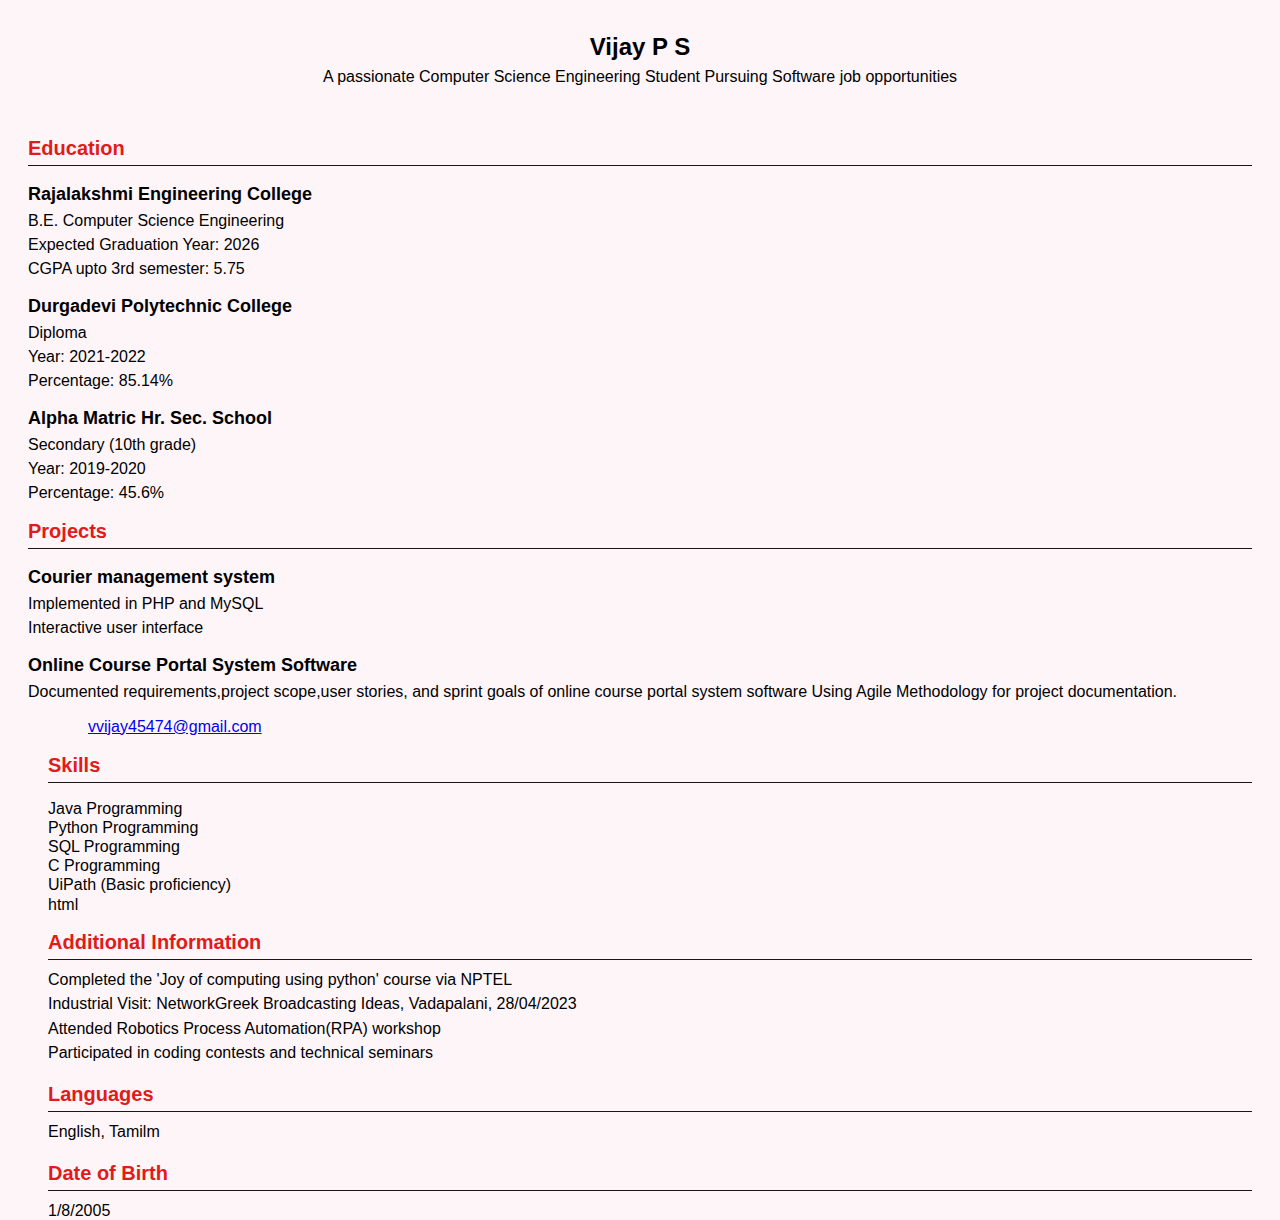
<file: resume/index.html>
<!DOCTYPE html>
<html lang="en">
<head>
    <meta charset="UTF-8">
    <meta name="viewport" content="width=device-width, initial-scale=1.0">
    <title>Resume - Vijay</title>
    <link rel="stylesheet" href="style.css">
</head>
<body>
    <div class="Resume">
        <div>
        <header>
            <h1>Vijay P S</h1>
            <p>A passionate Computer Science Engineering Student Pursuing Software job opportunities</p>
        </header>
        
        <section class="education">
            <h2>Education</h2>
            <div class="education-entry">
                <h3>Rajalakshmi Engineering College</h3>
                <p>B.E. Computer Science Engineering</p>
                <p>Expected Graduation Year: 2026</p>
                <p>CGPA upto 3rd semester: 5.75</p>
            </div>
            <div class="education-entry">
                <h3>Durgadevi Polytechnic College</h3>
                <p>Diploma</p>
                <p>Year: 2021-2022</p>
                <p>Percentage: 85.14%</p>
            </div>
            <div class="education-entry">
                <h3>Alpha Matric Hr. Sec. School </h3>
                <p>Secondary (10th grade)</p>
                <p>Year: 2019-2020</p>
                <p>Percentage: 45.6%</p>
            </div>
        </section>
    
        <section class="projects">
            <h2>Projects</h2>
            <div class="project-entry">
                <h3>Courier management system</h3>
                <p>Implemented in PHP and MySQL</p>
                <p>Interactive user interface</p>
            </div>
            <div class="project-entry">
                <h3>Online Course Portal System Software</h3>
                <p>Documented requirements,project scope,user stories, and sprint goals of online course portal system software Using Agile Methodology for project documentation.</p>
            </div>
        </section>
        </div>
        <div>
        <section class="right">
            <section class="contact-info">
                
                <ul>
                     <a href="mailto:">vvijay45474@gmail.com</a>
                    
                </ul>
            </section>
        <section class="skills">
            <h2>Skills</h2>
            <ul>
                <li>Java Programming</li>
                <li>Python Programming</li>
                <li>SQL Programming</li>
                <li>C Programming</li>
                <li>UiPath (Basic proficiency)</li>
                <li>html</li>
            </ul>
        </section>
        
        <section class="additionals">
            <h2>Additional Information</h2>
            <p>Completed the 'Joy of computing using python' course via NPTEL</p>
            <p>Industrial Visit: NetworkGreek Broadcasting Ideas, Vadapalani, 28/04/2023</p>
            <p>Attended Robotics Process Automation(RPA) workshop</p>
            <p>Participated in coding contests and technical seminars</p>
        </section>
        
        <section class="languages">
            <h2>Languages</h2>
            <p>English, Tamilm</p>
        </section>
        
        <section class="dob">
            <h2>Date of Birth</h2>
            <p>1/8/2005</p>
        </section>
    </section>
    </div>
    </div>
</body>
</html>
</file>
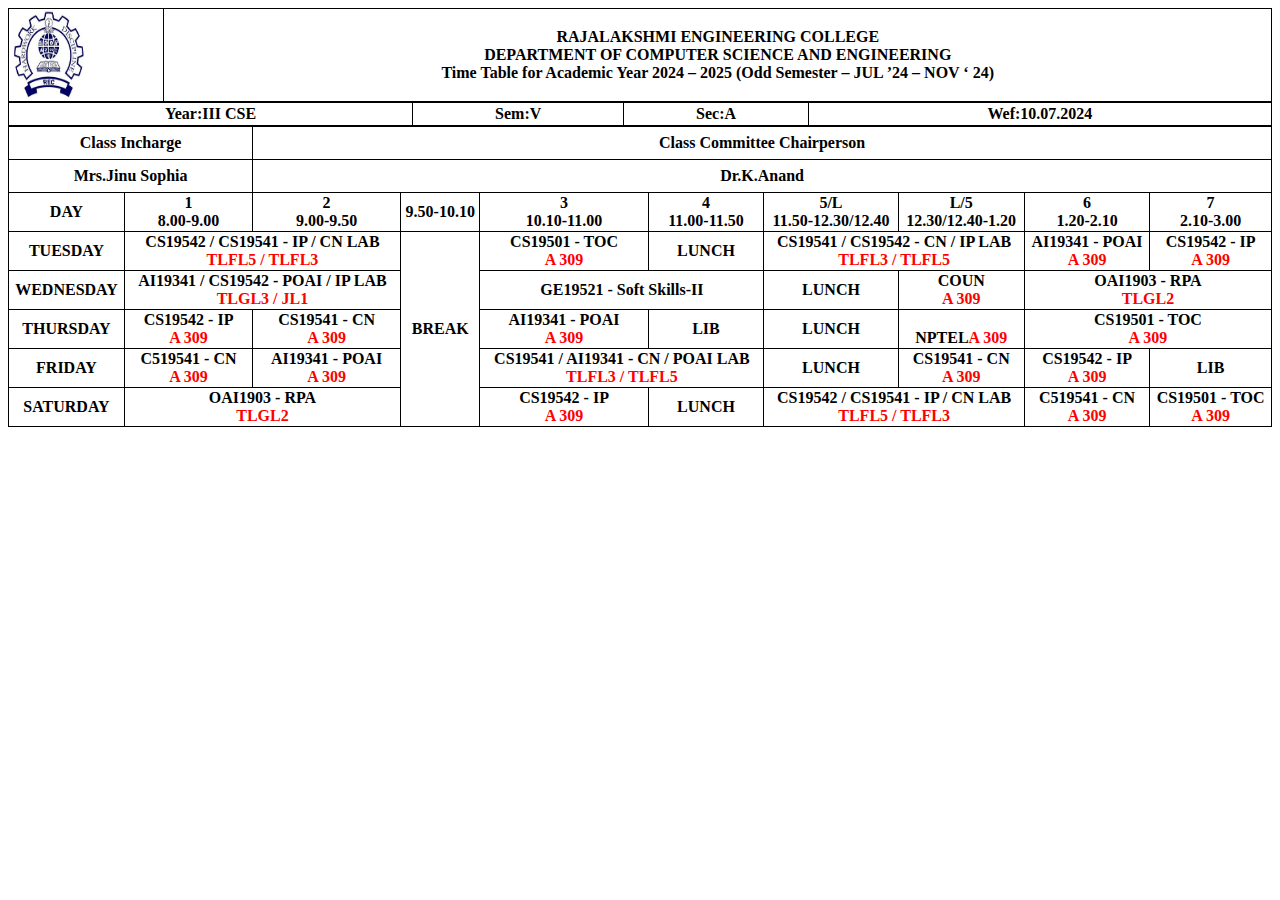
<file: Timetable/index.html>
<!DOCTYPE html>
<html>
  <style>
    table, th, td {
      border: 1px solid black;
      border-collapse: collapse;
    }
    th {
      text-align: center;
    }
    h7{
      color: rgb(255,0,0);
    }
    #demo{
      border: 0px;;
    }
  </style>
  <head>
  <title>Timetable</title>
  <link rel="icon" href="download.png">
</head>
<body>
<table width="100%">
  <tr>
    <td id="demo">
        <img src="download.png" align="left" width="75" height="90"> 

     </td>
       <th>
        <p>RAJALAKSHMI ENGINEERING COLLEGE<br>
DEPARTMENT OF COMPUTER SCIENCE AND ENGINEERING<br>
Time Table for Academic Year 2024 – 2025 (Odd Semester – JUL ’24 – NOV ‘ 24)</p>
       </th>
  </tr>
  <table width="100%">
    <th height="20" id="vani" align="center">Year:III CSE</th>
    <th height="20" id="vani" align="center">Sem:V</th>
    <th height="20" id="vani" align="center">Sec:A</th>
    <th height="20" id="vani" >Wef:10.07.2024</th>
  </table>


  <table width="100%">
    <thead>
      <tr>
        <th height="30" colspan="2"> Class Incharge</th>
        <th height="30" colspan="8"> Class Committee Chairperson</th>
    </tr>
    <tr>
        <tr>
            <th height="30" colspan="2">  Mrs.Jinu Sophia</th>
            <th height="30" colspan="8">   Dr.K.Anand</th>
            </tr>
    <tr>
            <th style="width:7">DAY</th>
            <th style="width:11">1<br>8.00-9.00</th>
            <th style="width:11">2<br>9.00-9.50</th>
            <th style="width:5">9.50-10.10</th>
            <th style="width:11">3<br>10.10-11.00</th>
            <th style="width:11">4<br>11.00-11.50</th>
            <th style="width:11">5/L<br>11.50-12.30/12.40</th>
            <th style="width:11">L/5<br>12.30/12.40-1.20</th>
            <th style="width:11">6<br>1.20-2.10</th>
            <th style="width:11">7<br>2.10-3.00</th>
          </tr>
        </thead>
        <tbody>
          <tr>
            <b>
          
            <td align="center"><b>TUESDAY </b></td>
            <td colspan="2" align="center"><b>   CS19542 / CS19541 - IP / CN LAB<br><h7> TLFL5 / TLFL3 </b></h7></td>
            <td rowspan="5" align="center" id="break"><b>BREAK</b></td>
            <td align="center"><b>CS19501 - TOC<br><h7>A 309</b></h7></td>
            <td align="center"><b>LUNCH</b></td>
            <td colspan="2" align="center"><b>CS19541 / CS19542 - CN / IP LAB<br><h7>TLFL3 / TLFL5</b></h7></td>
            
            <td align="center"><b>AI19341 - POAI<br><h7>A 309</b></h7></td>
            <td colspan="2" align="center"><b>  CS19542 - IP<br><h7>A 309</h7><br><h7></b></b></h7></td>
          </tr>
          <tr>
            <td align="center"><b>WEDNESDAY</b></td> 
            <td colspan="2" align="center"><b> AI19341 / CS19542 - POAI / IP LAB<br><h7>TLGL3 / JL1</b></h7></td>
           
            <td colspan="2" align="center"><b> GE19521 - Soft Skills-II <br></td>
            <td align="center"><b>LUNCH</b></td>
            <td align="center"><b> COUN<br><h7>A 309</b></h7></td>
            <td colspan="2" align="center"><b> OAI1903 - RPA <br><h7>TLGL2</b></h7></td>
            
          </tr>
          <tr>
            <td align="center"><b>THURSDAY</b></td>
            <td align="center"><b> CS19542 - IP<br><h7>A 309</b></h7></td>
            <td align="center"><b> CS19541 - CN<br><h7>A 309</b></h7></td>
            <td align="center"><b>AI19341 - POAI<br><h7>A 309</b></h7></td>
            <td align="center"><b>LIB</b></td>
            <td align="center"><b>LUNCH</b></td>
            <td align="center"><b><br>NPTEL<h7>A 309</b></h7></td>
            <td colspan="2"  align="center"><b> CS19501 - TOC<br><h7>A 309</b></h7></td>
            
    
      </tr>
      <tr>
        <td align="center"><b>FRIDAY</b></td>
        <td align="center"><b>C519541 - CN<br><h7>A 309</b></h7></td>
        <td align="center"><b>AI19341 - POAI<br><h7> A 309</b></h7></td>
        <td colspan="2" align="center"><b> CS19541 / AI19341 - CN / POAI LAB<br><h7> TLFL3 / TLFL5 </b></h7></td>
        
        <td align="center"><b>LUNCH</b></td>
        <td align="center"><b> CS19541 - CN<br><h7>A 309</b></h7></td>
        <td align="center"><b>CS19542 - IP<br><h7>A 309</b></h7></td>
        <td align="center"><b>LIB</b></td>
      </tr>
      <tr>
        <td align="center"><b>SATURDAY</b></td>
        <td colspan="2" align="center"><b> OAI1903 - RPA <br><h7>TLGL2</b></h7></td>
        <td align="center"><b> CS19542 - IP<br><h7>A 309</b></h7></td>
        <td align="center"><b>LUNCH</b></td>
        <td colspan="2" align="center"><b>   CS19542 / CS19541 - IP / CN LAB<br><h7> TLFL5 / TLFL3 </b></h7></td>
        <td align="center"><b>C519541 - CN<br><h7>A 309</b></h7></td>
        <td align="center"><b>CS19501 - TOC<br><h7>A 309</b></h7></td>

  
    </tr>
</tbody>
</table>
<br>
<br>
<br>
</body>
</html>
</file>
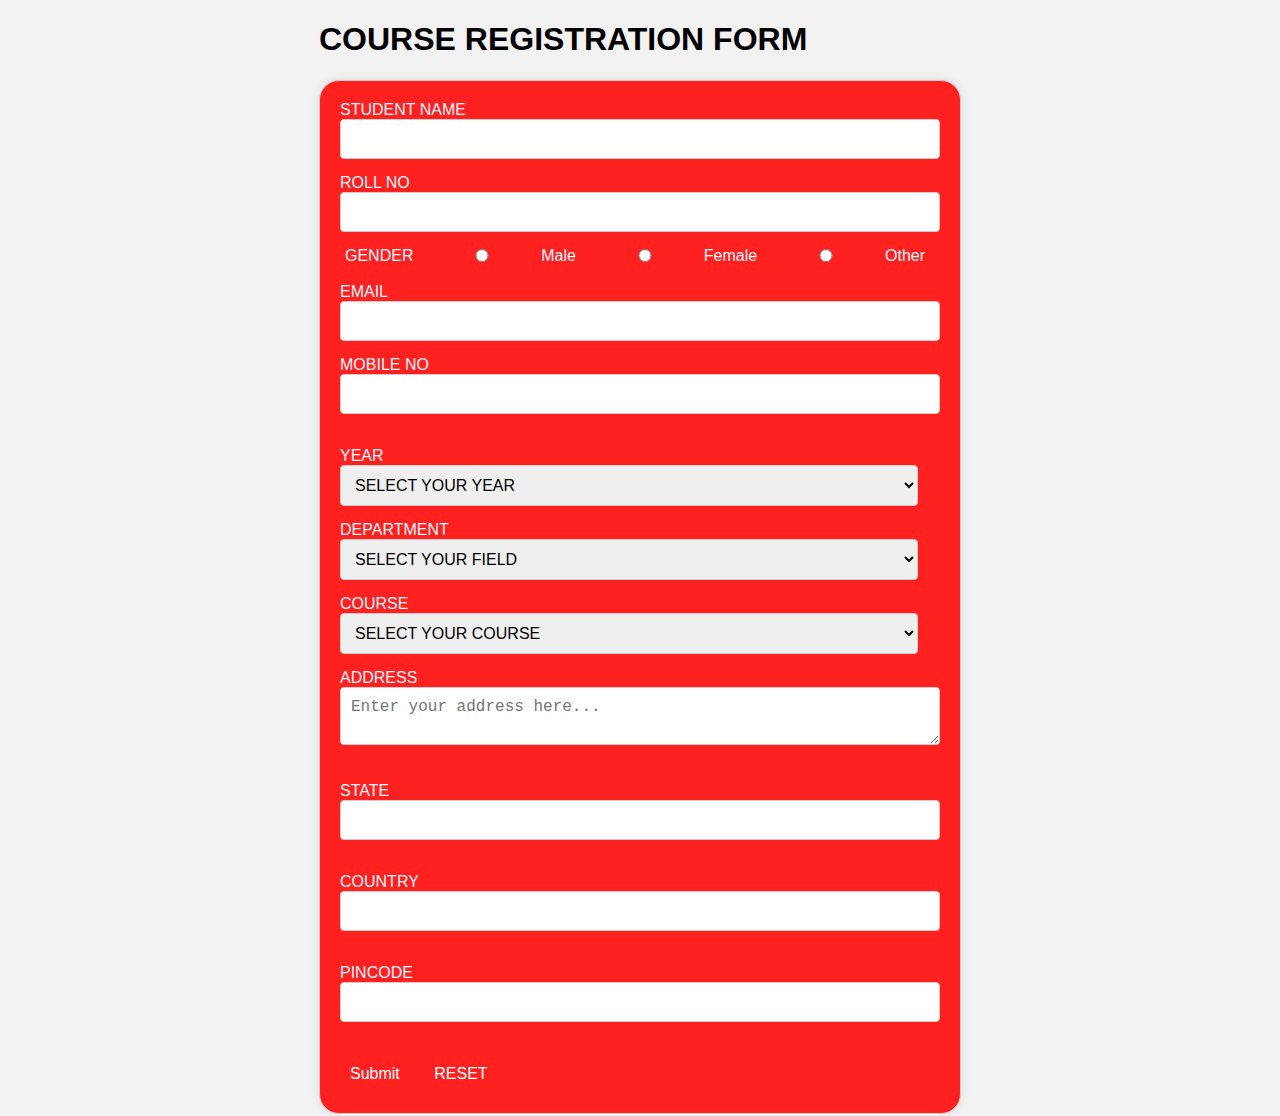
<file: form/home.html>
<!DOCTYPE html>
<html lang="en">
<head>
    <meta charset="UTF-8">
    <meta name="viewport" content="width=device-width, initial-scale=1.0">
    <title>Job Portal</title>
    <link rel="stylesheet" href="home.css">
</head>
<body>
    <form method="post" action="#">
        <centre>
        <h1>COURSE REGISTRATION FORM</h1>
        </centre>
        <div class="form">
            <label for="fname">STUDENT NAME</label><br>
            <input type="text" name="fname" id="fname" required><br>
            <label for="R_NO">ROLL NO</label><br>
            <input type="number" name="R_NO" id="R_NO" required><br>
            
            <div class="radio-group">
                <label for="gen">GENDER</label><br>
                <input type="radio" id="male" name="gender" value="Male">
                <label for="male">Male</label>

                <input type="radio" id="female" name="gender" value="Female">
                <label for="female">Female</label>

                <input type="radio" id="other" name="gender" value="Other">
                <label for="other">Other</label>
            </div><br>

            <label for="email">EMAIL</label><br>
            <input type="text" name="email" id="email" required><br>
            <label for="mob">MOBILE NO</label><br>
            <input type="text" name="mob" id="mob" required><br><br>
            
            <label for="YEAR">YEAR</label><br>
            <select id="YEAR" name="YEAR" required>
                <option value="">SELECT YOUR YEAR</option>
                <option value="1">I</option>
                <option value="2">II</option>
                <option value="3">III</option>
                <option value="4">IV</option>
            </select><br>

            <label for="degree">DEPARTMENT</label><br>
            <select id="degree" name="degree" required>
                <option value="">SELECT YOUR FIELD</option>
                <option value="AL">CSE</option>
                <option value="AK">IT</option>
                <option value="AZ">EEE</option>
                <option value="AR">AI & DS</option>
                <option value="CA">AI & ML</option>
            </select><br>

            <label for="course">COURSE</label><br>
            <select id="course" name="course" required>
                <option value="">SELECT YOUR COURSE</option>
                <option value="AL">JAVA</option>
                <option value="AK">C</option>
                <option value="AZ">C++</option>
                <option value="AR">PYTHON</option>
                <option value="CA">DART</option>
                <option value="CB">HTML</option>
                <option value="CC">CSS</option>
                <option value="CD">JAVASCRIPT</option>
            </select><br>
            
            <label for="address">ADDRESS</label><br>
            <textarea id="address" name="address" placeholder="Enter your address here..."></textarea><br><br>
            
            <label for="state">STATE</label>
            <input type="text" name="state" id="state" required><br><br>
            <label for="coun">COUNTRY</label>
            <input type="text" name="coun" id="coun" required><br><br>
            <label for="pin">PINCODE</label>
            <input type="number" name="pin" id="pin" required><br><br>
            <button type="submit">Submit</button>
            <button type="reset">RESET</button>
        </div>
    </form>
    <script src="home.js"></script>
</body>
</html>
</file>
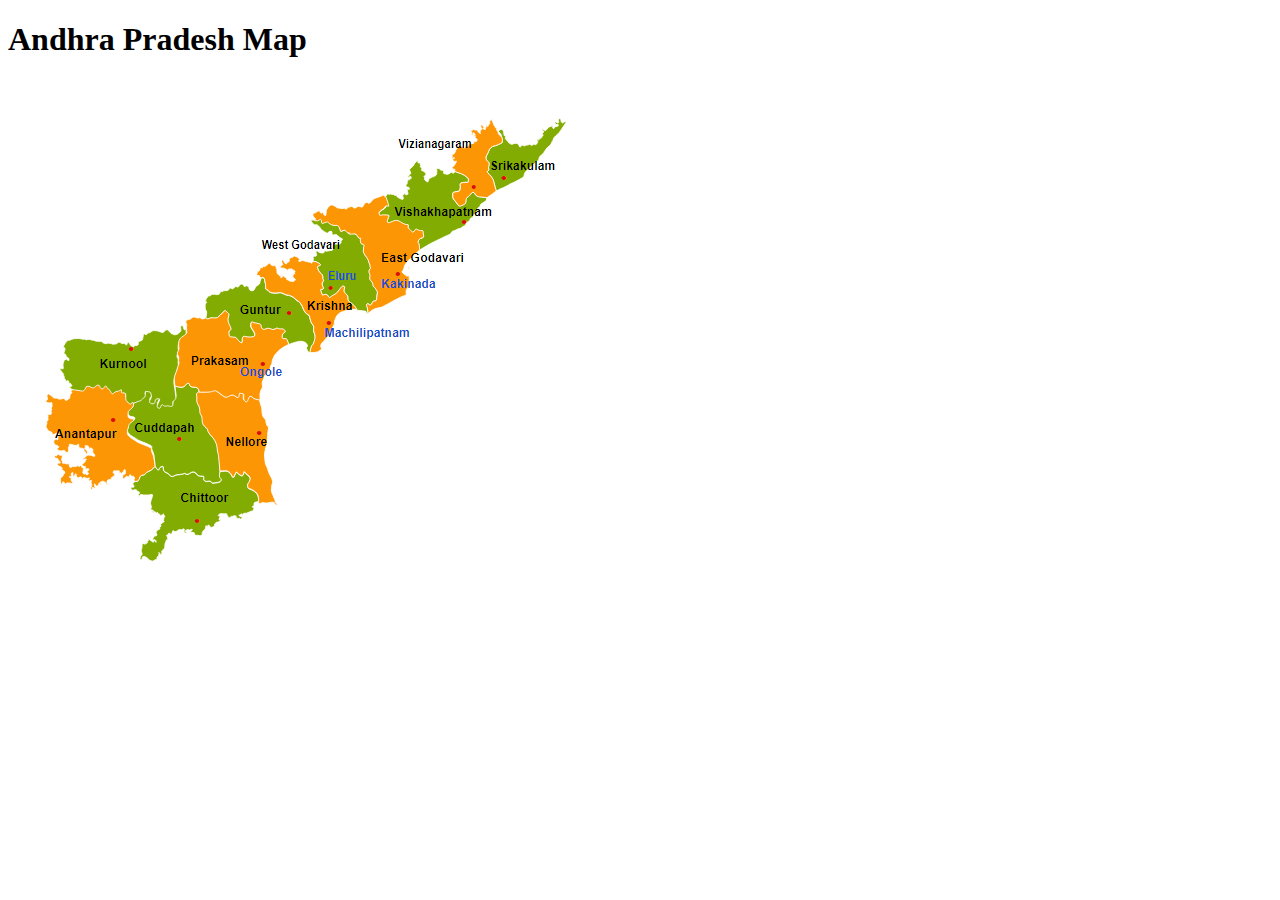
<file: map/andra.html>
<!DOCTYPE html>
<html lang="en">
<head>
    <meta charset="UTF-8">
    <meta name="viewport" content="width=device-width, initial-scale=1.0">
    <title>Andhra Pradesh</title>
</head>
<body>
    <h1>Andhra Pradesh Map</h1>
    <img src="andra.png" alt="Workplace">
</body>
</html>
</file>
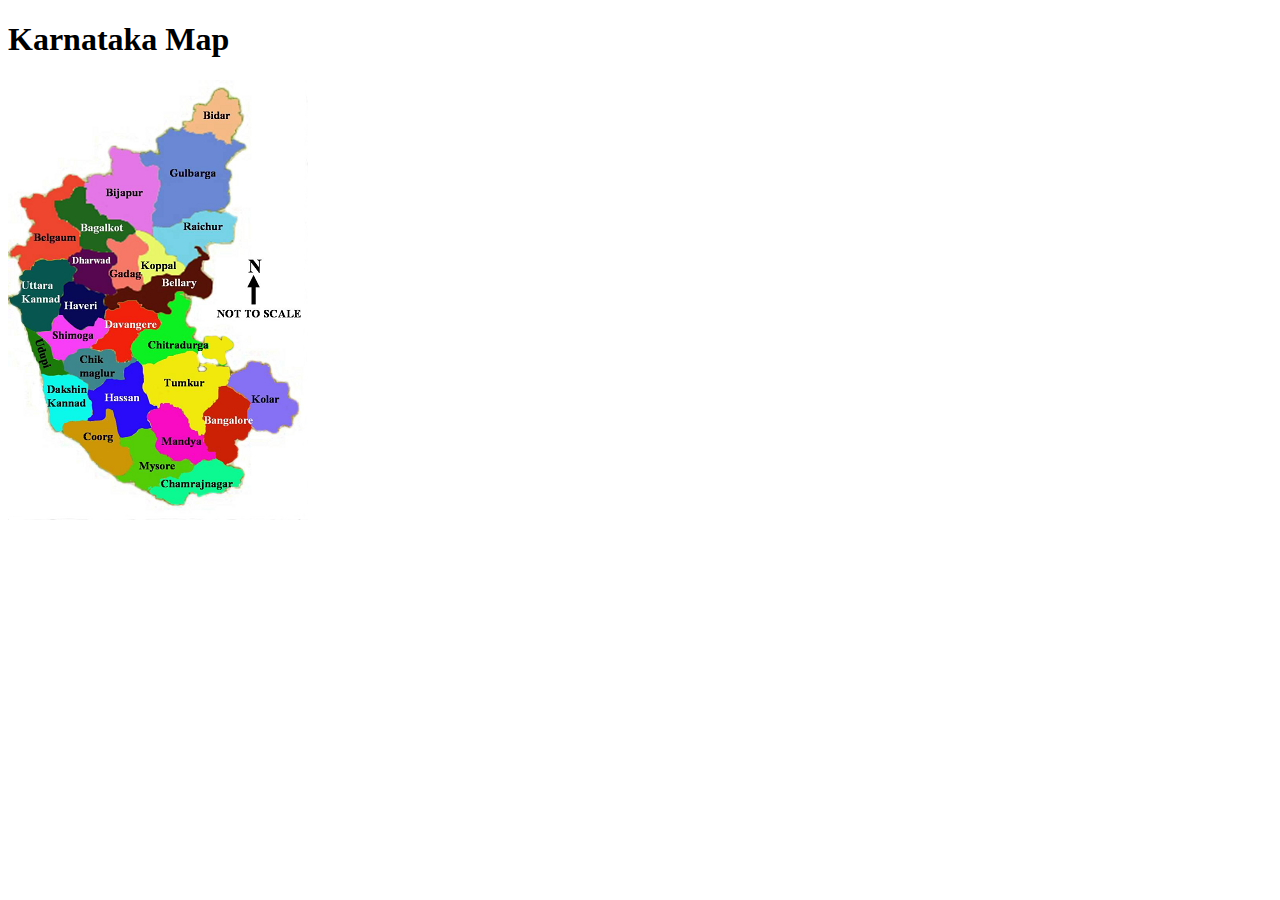
<file: map/karnataka.html>
<!DOCTYPE html>
<html lang="en">
<head>
    <meta charset="UTF-8">
    <meta name="viewport" content="width=device-width, initial-scale=1.0">
    <title>Karnataka</title>
</head>
<body>
    <h1>Karnataka Map</h1>
    <img src="karnataka.png" alt="Workplace">
</body>
</html>
</file>
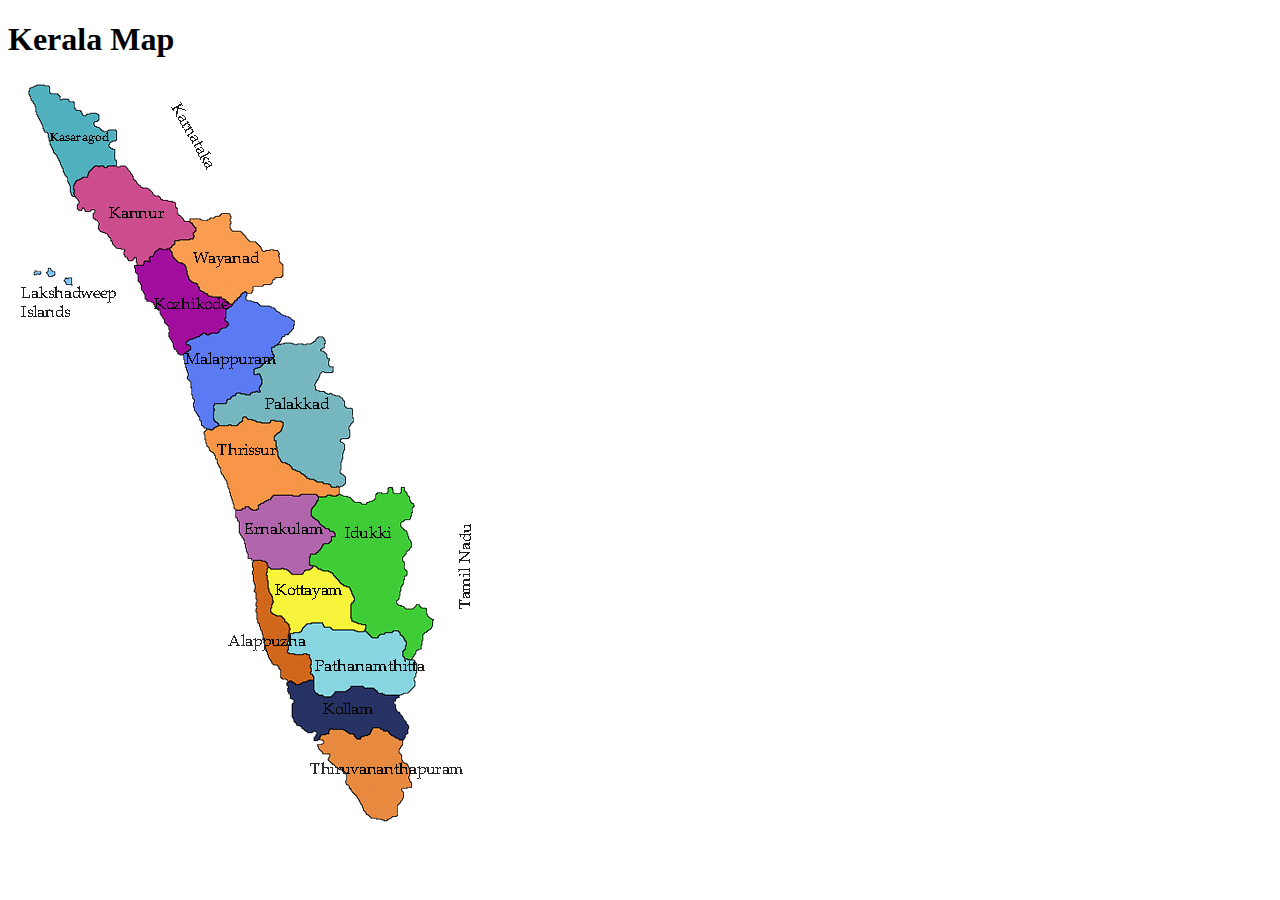
<file: map/kerela.html>
<!DOCTYPE html>
<html lang="en">
<head>
    <meta charset="UTF-8">
    <meta name="viewport" content="width=device-width, initial-scale=1.0">
    <title>Kerala</title>
</head>
<body>
    <h1>Kerala Map</h1>
    <img src="kerela.png" alt="Workplace">
</body>
</html>
</file>
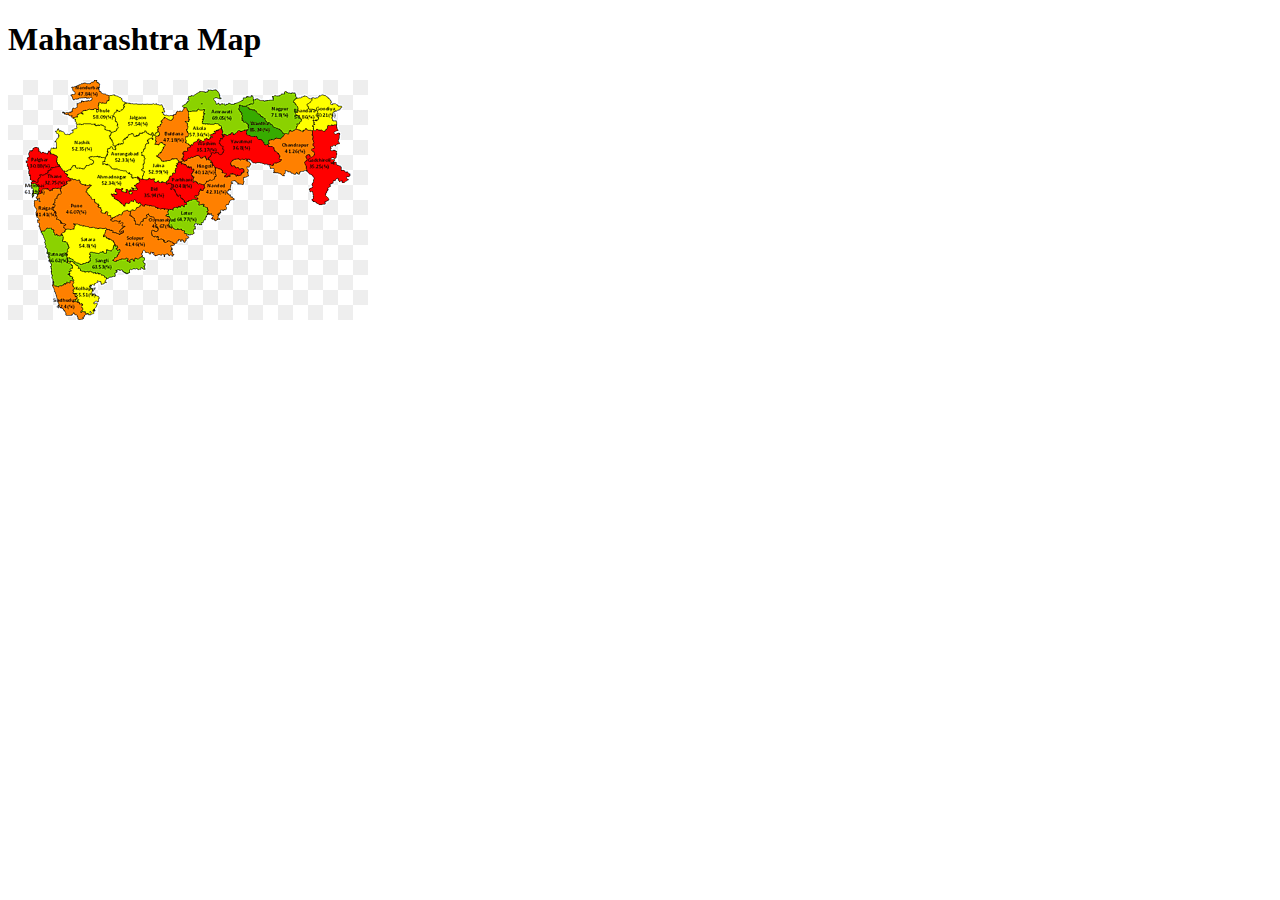
<file: map/maharastra.html>
<!DOCTYPE html>
<html lang="en">
<head>
    <meta charset="UTF-8">
    <meta name="viewport" content="width=device-width, initial-scale=1.0">
    <title>Maharashtra</title>
</head>
<body>
    <h1>Maharashtra Map</h1>
    <img src="maharastra.png" alt="Workplace">
</body>
</html>
</file>
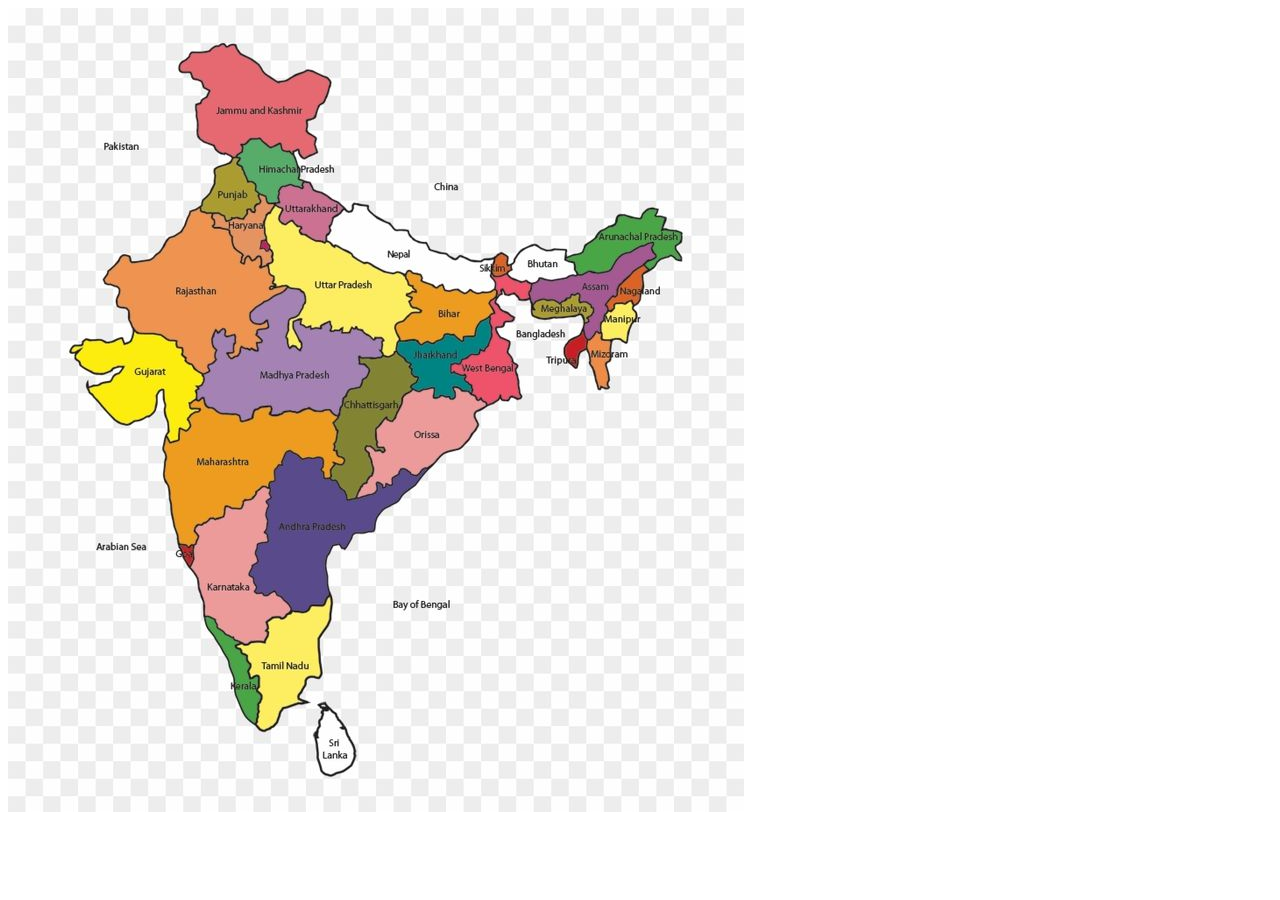
<file: map/map.html>
<!DOCTYPE html>
<html lang="en">
<head>
    <meta charset="UTF-8">
    <meta name="viewport" content="width=device-width, initial-scale=1.0">
    <title>India</title>
</head>
<body>
    <img src="indiamap.png" alt="Workplace" usemap="#workmap">

<map name="workmap">
  <area shape="rect" coords="250,600,300,750" alt="Tamil Nadu" href="tamilnadu.html">
  <area shape="rect" coords="220,590,240,710" alt="kerala" href="kerala.html">
  <area shape="rect" coords="190,490,240,620" alt="karnataka" href="karnataka.html">
  <area shape="rect" coords="240,450,340,600" alt="ap" href="andhra.html">
  <area shape="rect" coords="160,400,300,500" alt="maharashtra" href="maharashtra.html">
</map>
</body>
</html>
</file>
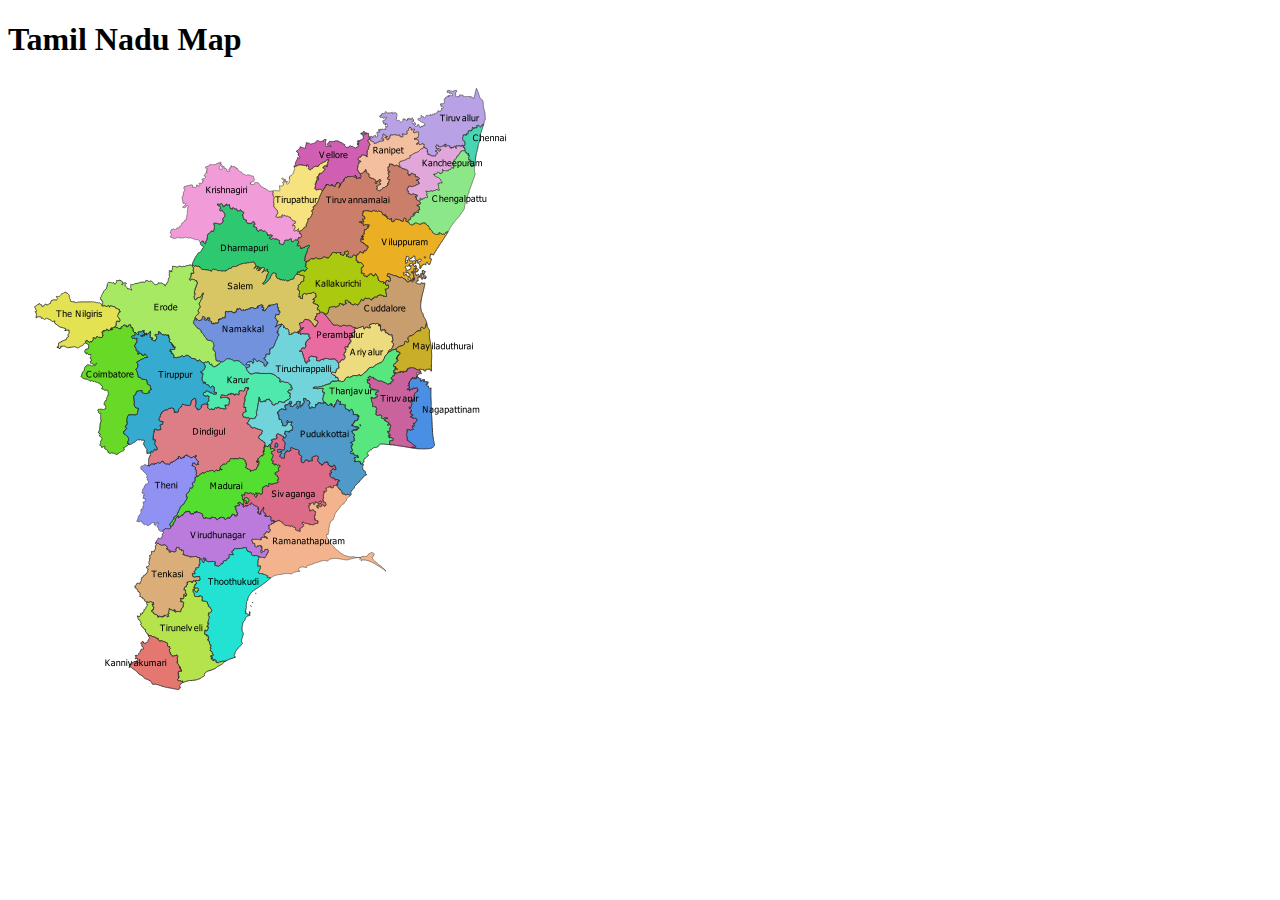
<file: map/tamilnadu.html>
<!DOCTYPE html>
<html lang="en">
<head>
    <meta charset="UTF-8">
    <meta name="viewport" content="width=device-width, initial-scale=1.0">
    <title>Tamil Nadu</title>
</head>
<body>
    <h1>Tamil Nadu Map</h1>
    <img src="tnmap.png" alt="Workplace">
</body>
</html>
</file>
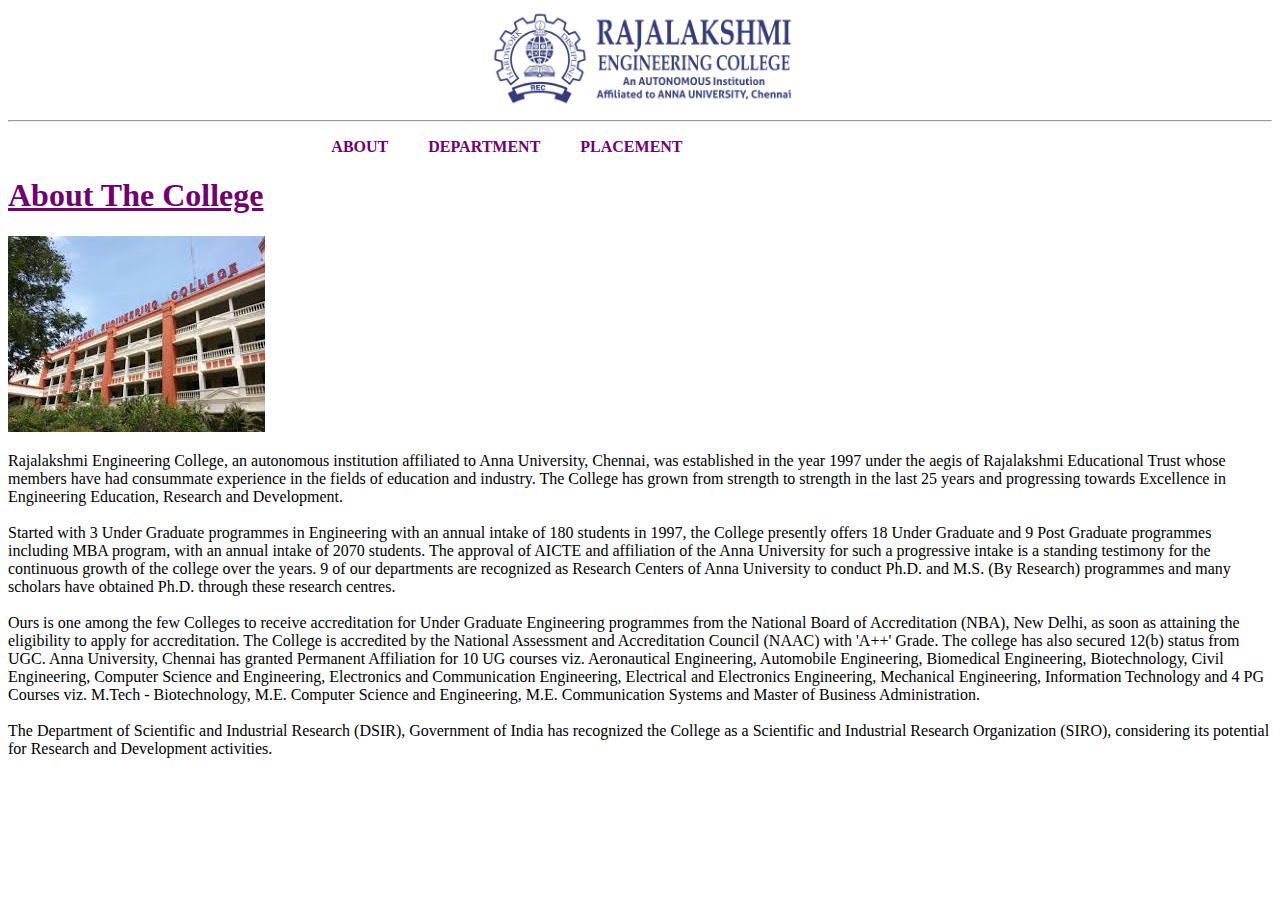
<file: rec website/about.html>
<!DOCTYPE html>
<html lang="en">
<head>
    <meta charset="UTF-8">
    <meta name="viewport" content="width=device-width, initial-scale=1.0">
    <title>About</title>
    <link rel="icon" href="download.png">
</head>
<style>
    .logo {
   padding-left: 38%;
   height: 100px;
}
h1{
    color: #710071;
    text-decoration: underline;

}
*{

    list-style: none;
    text-decoration: none;
}
.navmenu{
    display: flex;
    padding-left: 24%;
}
.navmenu a{
    color: #710071;
    font-size: 16px;
    text-transform: capitalize;
    padding: 10px 20px;
    font-weight: 550;
    transition: all .42s ease;
}
.navmenu a:hover{   
    color: rgb(253, 250, 252);
    background-color: #710071;
}
</style>
<body>
    <img class=logo src="logo2.png" alt="">
    <hr>
    <ul class="navmenu">
        <li><a href="about.html" >ABOUT</a></li>
        <li><a href="dept.html">DEPARTMENT</a></li>
        <li><a href="placement.html">PLACEMENT</a></li>

    </ul>
    <h1>About The College</h1>
    <img src="images.png">
    <p>Rajalakshmi Engineering College, an autonomous institution affiliated to Anna University, Chennai, was established in the year 1997 under the aegis of Rajalakshmi Educational Trust whose members have had consummate experience in the fields of education and industry. The College has grown from strength to strength in the last 25 years and progressing towards Excellence in Engineering Education, Research and Development.<br>

        <br>Started with 3 Under Graduate programmes in Engineering with an annual intake of 180 students in 1997, the College presently offers 18 Under Graduate and 9 Post Graduate programmes including MBA program, with an annual intake of 2070 students. The approval of AICTE and affiliation of the Anna University for such a progressive intake is a standing testimony for the continuous growth of the college over the years. 9 of our departments are recognized as Research Centers of Anna University to conduct Ph.D. and M.S. (By Research) programmes and many scholars have obtained Ph.D. through these research centres.<br>
        
        <br>Ours is one among the few Colleges to receive accreditation for Under Graduate Engineering programmes from the National Board of Accreditation (NBA), New Delhi, as soon as attaining the eligibility to apply for accreditation. The College is accredited by the National Assessment and Accreditation Council (NAAC) with 'A++' Grade. The college has also secured 12(b) status from UGC. Anna University, Chennai has granted Permanent Affiliation for 10 UG courses viz. Aeronautical Engineering, Automobile Engineering, Biomedical Engineering, Biotechnology, Civil Engineering, Computer Science and Engineering, Electronics and Communication Engineering, Electrical and Electronics Engineering, Mechanical Engineering, Information Technology and 4 PG Courses viz. M.Tech - Biotechnology, M.E. Computer Science and Engineering, M.E. Communication Systems and Master of Business Administration.<br>
        
        <br>The Department of Scientific and Industrial Research (DSIR), Government of India has recognized the College as a Scientific and Industrial Research Organization (SIRO), considering its potential for Research and Development activities.</p>
</body>
</html>
</file>
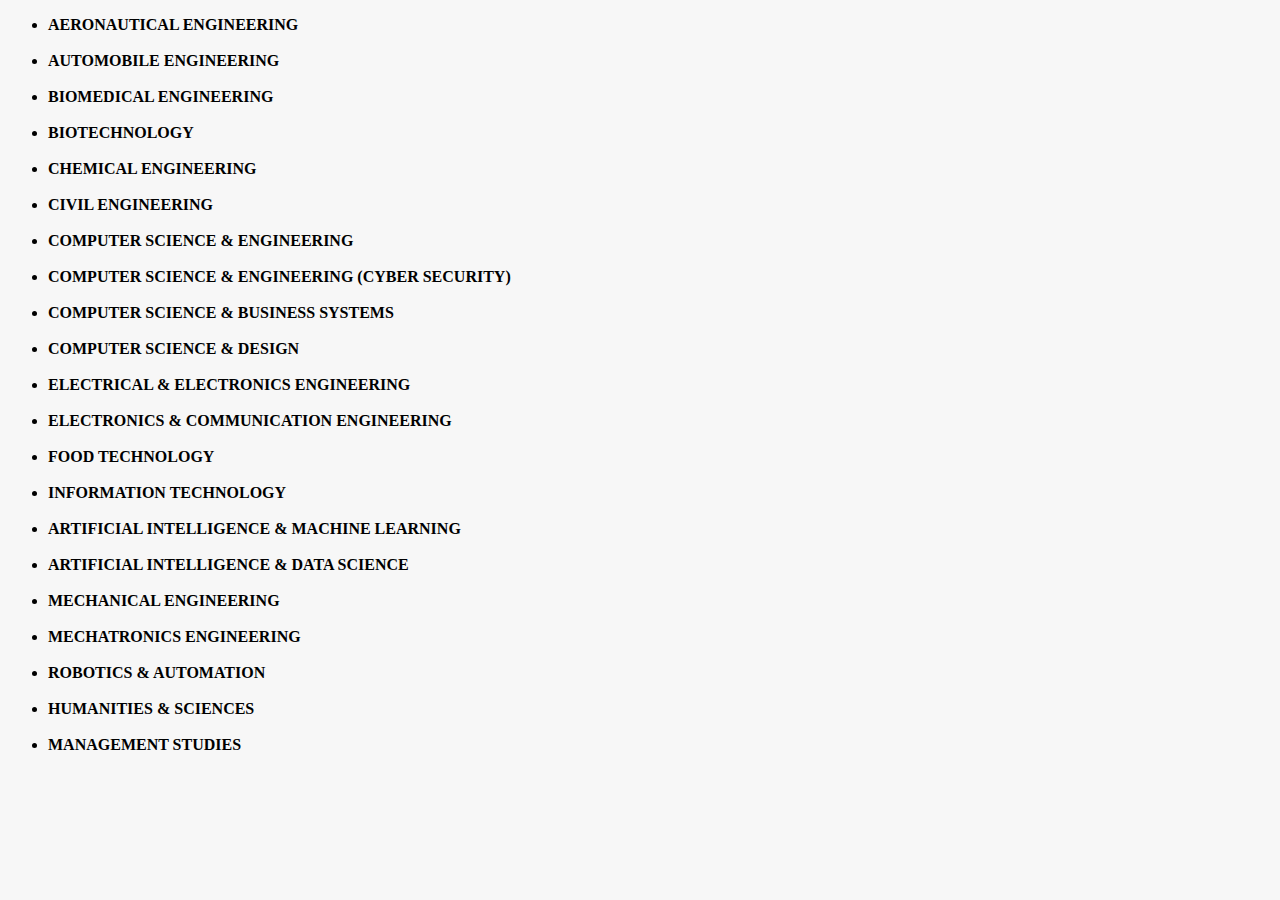
<file: rec website/dept.html>
<!DOCTYPE html>
<html lang="en">
<head>
    <meta charset="UTF-8">
    <meta name="viewport" content="width=device-width, initial-scale=1.0">
    <title>Document</title>
</head>
<body style="background-color: rgb(247, 247, 247);">
  
<ul>
    
<b>
<li>AERONAUTICAL ENGINEERING</li><br>
<li>AUTOMOBILE ENGINEERING</li><br>
<li>BIOMEDICAL ENGINEERING</li><br>
<li>BIOTECHNOLOGY</li><br>
<li>CHEMICAL ENGINEERING</li><br>
<li>CIVIL ENGINEERING</li><br>
<li>COMPUTER SCIENCE & ENGINEERING</li><br>
<li>COMPUTER SCIENCE & ENGINEERING (CYBER SECURITY)</li><br>
<li>COMPUTER SCIENCE & BUSINESS SYSTEMS</li><br>
<li>COMPUTER SCIENCE & DESIGN</li><br>
<li>ELECTRICAL & ELECTRONICS ENGINEERING</li><br>
<li>ELECTRONICS & COMMUNICATION ENGINEERING</li><br>
<li>FOOD TECHNOLOGY</li><br>
<li>INFORMATION TECHNOLOGY</li><br>
<li>ARTIFICIAL INTELLIGENCE & MACHINE LEARNING</li><br>
<li>ARTIFICIAL INTELLIGENCE & DATA SCIENCE</li><br>
<li>MECHANICAL ENGINEERING</li><br>
<li>MECHATRONICS ENGINEERING</li><br>
<li>ROBOTICS & AUTOMATION</li><br>
<li>HUMANITIES & SCIENCES</li><br>
<li>MANAGEMENT STUDIES</li><br>
</b>
</ul>

</body>
</html>
</file>
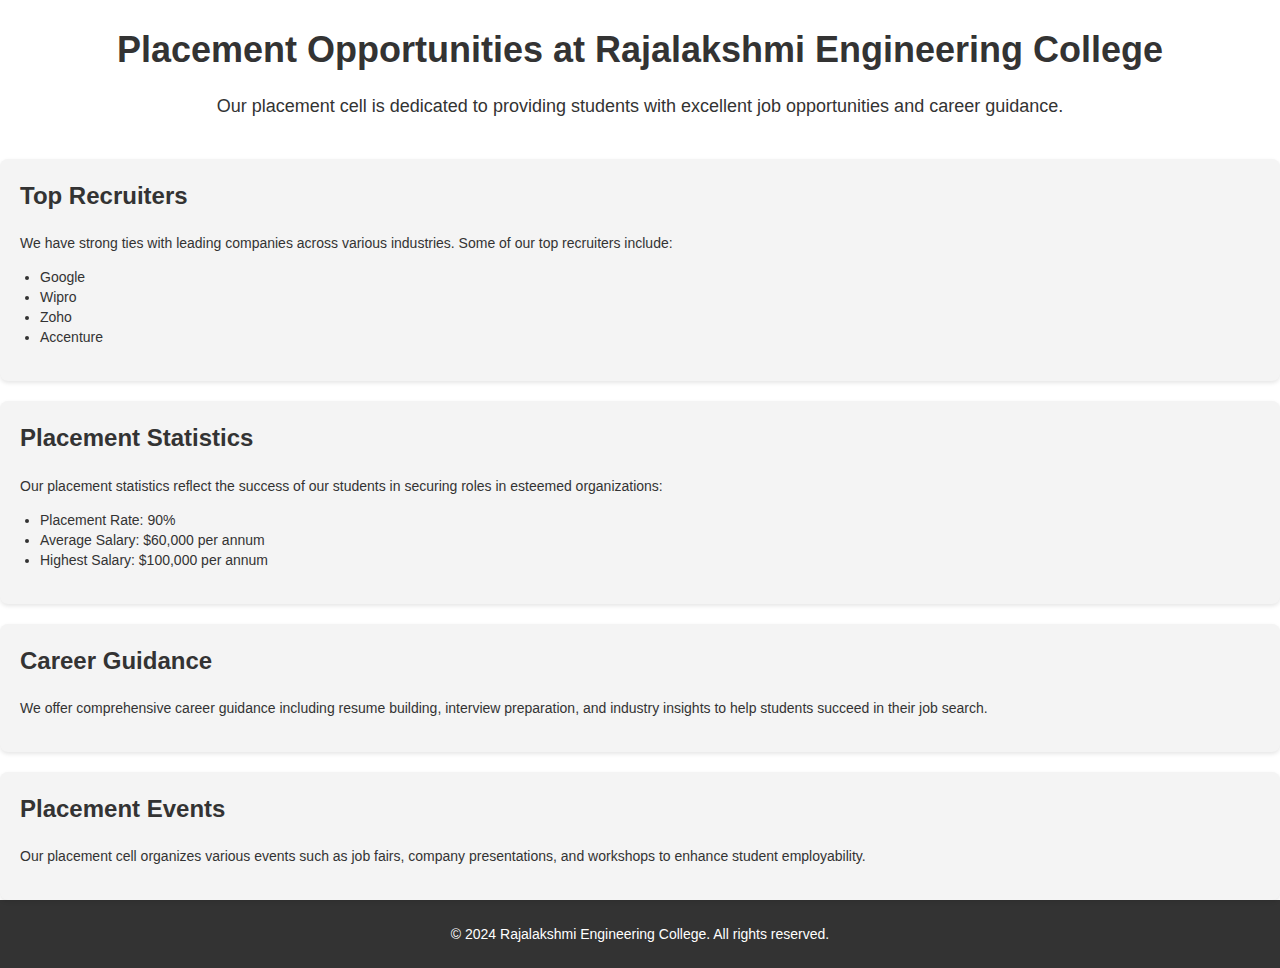
<file: rec website/placement.html>
<!DOCTYPE html>
<html lang="en">
<head>
    <meta charset="UTF-8">
    <meta name="viewport" content="width=device-width, initial-scale=1.0">
    <title>Document</title>
    <link rel="stylesheet" href="placement.css">
</head>
<body>
    

<section class="intro">
    <h1>Placement Opportunities at Rajalakshmi Engineering College</h1>
    <p>Our placement cell is dedicated to providing students with excellent job opportunities and career guidance.</p>
</section>

<section class="placement-info">
    <div class="info-item">
        <h2>Top Recruiters</h2>
        <p>We have strong ties with leading companies across various industries. Some of our top recruiters include:</p>
        <ul>
            <li>Google</li>
            <li>Wipro</li>
            <li>Zoho</li>
            <li>Accenture</li>
        </ul>
    </div>
    <div class="info-item">
        <h2>Placement Statistics</h2>
        <p>Our placement statistics reflect the success of our students in securing roles in esteemed organizations:</p>
        <ul>
            <li>Placement Rate: 90%</li>
            <li>Average Salary: $60,000 per annum</li>
            <li>Highest Salary: $100,000 per annum</li>
        </ul>
    </div>
    <div class="info-item">
        <h2>Career Guidance</h2>
        <p>We offer comprehensive career guidance including resume building, interview preparation, and industry insights to help students succeed in their job search.</p>
    </div>
    <div class="info-item">
        <h2>Placement Events</h2>
        <p>Our placement cell organizes various events such as job fairs, company presentations, and workshops to enhance student employability.</p>
    </div>
</section>
</main>

<footer>
<p>&copy; 2024 Rajalakshmi Engineering College. All rights reserved.</p>
</footer>
</body>
</html>
</file>
<file: resume/style.css>
body {
    font-family: 'Trebuchet MS', sans-serif;
    line-height: 1.2;
    background-color: #fef5f9;
    margin: 1;
    padding: 20px;
    height:100vh;
    
}

.resume {
   
    max-width: 800px;
    margin: auto;
    background-color: #fff;
    padding: 20px;
    border-radius: 8px;
    box-shadow: 0 0 10px rgba(245, 132, 132, 0.1);
    display:inline-block;
    
    
}

header {
    text-align: center;
    margin-bottom: 50px;
}

h1 {
    font-size: 24px;
    margin: 5px 0;
}

h2 {
    color: #e31a1a;
    font-size: 20px;
    border-bottom: 1px solid #191616;
    padding-bottom: 5px;
    margin-bottom: 10px;
}

h3 {
    color: #fffff;
    font-size: 18px;
    margin-bottom: 5px;
}

p {
    margin: 5px 0;
}

.education-entry,
.project-entry {
    margin-bottom: 15px;
}
.left {
    flex: 2; 
    padding-right: 20px;
}

.right {
    flex: 1; 
    padding-left: 20px;
}
.contact-info ul{
    color: #e31a1a;
}

.skills ul {
    position: left;
    list-style-type: none;
    padding: 0;
}

.skills li {
    margin-bottom: 0px;
}

.languages,
.dob {
    position: right;
    margin-top: 20px;
}
</file>
<file: form/home.css>
body {
    font-family: Arial, sans-serif;
    background-color: #f2f2f2;
    display: flex;
    justify-content: center;
    height: 100vh;
    margin: 0; /* Ensure no default margin on body */
}

button {
    cursor: pointer;
    padding: 10px;
    border-radius: 4px;
    font-size:16px;
    background-color: #ff2020;
    color: white; /* Text color on button */
    border: none; /* Remove default border */
    margin-right: 10px; /* Space between buttons */
}

.form {
    background-color: #ff2020;
    padding: 20px; /* Increased padding */
    border-radius: 20px;
    box-shadow: 0 0 10px rgba(0, 0, 0, 0.1);
    width: 600px;
    max-height: 1000px;
    overflow-y: auto; /* Scroll if content overflows */
    border: 1px solid #ccc;
}

label {
    color: aliceblue;
}

input, select, textarea {
    margin-bottom: 15px;
    padding: 10px;
    border: 1px solid #ccc;
    border-radius: 4px;
    font-size: 16px;
    width: calc(100% - 22px); /* Adjust for padding and border */
}

textarea {
    width: calc(100% - 22px); /* Adjust for padding and border */
}

.radio-group {
    display: flex;
    align-items: center; /* Align items vertically center */
    color: white;
}

.radio-group input[type="radio"] {
    margin: 0;
    vertical-align: middle; /* Align vertically with the text */
}

.radio-group label {
    margin-left: 5px;
    margin-right: 15px; /* Adjust if needed to control spacing */
}
</file>
<file: rec website/placement.css>
body {
    font-family:"Helvetica Neue", Helvetica, Arial, sans-serif;
    margin: 0;
    padding: 0;
    font-size: 14px;
    line-height: 1.42857143;
    color: #333;

    box-sizing: border-box;
}

header {
    background-color: #333;
    color: #fff;
    padding: 10px 0;
}

nav ul {
    list-style: none;
    margin: 0;
    padding: 0;
    display: flex;
    justify-content: center;
}

nav ul li {
    margin: 0 15px;
}

nav ul li a {
    color: #fff;
    text-decoration: none;
    font-size: 18px;
}

nav ul li a.active {
    border-bottom: 2px solid #f39c12; 
}

main {
    padding: 20px;
}

.intro {
    text-align: center;
    margin-bottom: 40px;
}

.intro h1 {
    font-size: 36px;
    margin-bottom: 10px;
}

.intro p {
    font-size: 18px;
}

.placement-info {
    display: flex;
    flex-wrap: wrap;
    gap: 20px;
}

.info-item {
    flex: 1 1 calc(50% - 20px);
    background-color: #f4f4f4;
    padding: 20px;
    border-radius: 8px;
    box-shadow: 0 2px 4px rgba(0, 0, 0, 0.1);
}

.info-item h2 {
    font-size: 24px;
    margin-top: 0;
}

.info-item ul {
    list-style: disc;
    padding-left: 20px;
}

footer {
    background-color: #333;
    color: #fff;
    text-align: center;
    padding: 10px 0;
}
</file>
